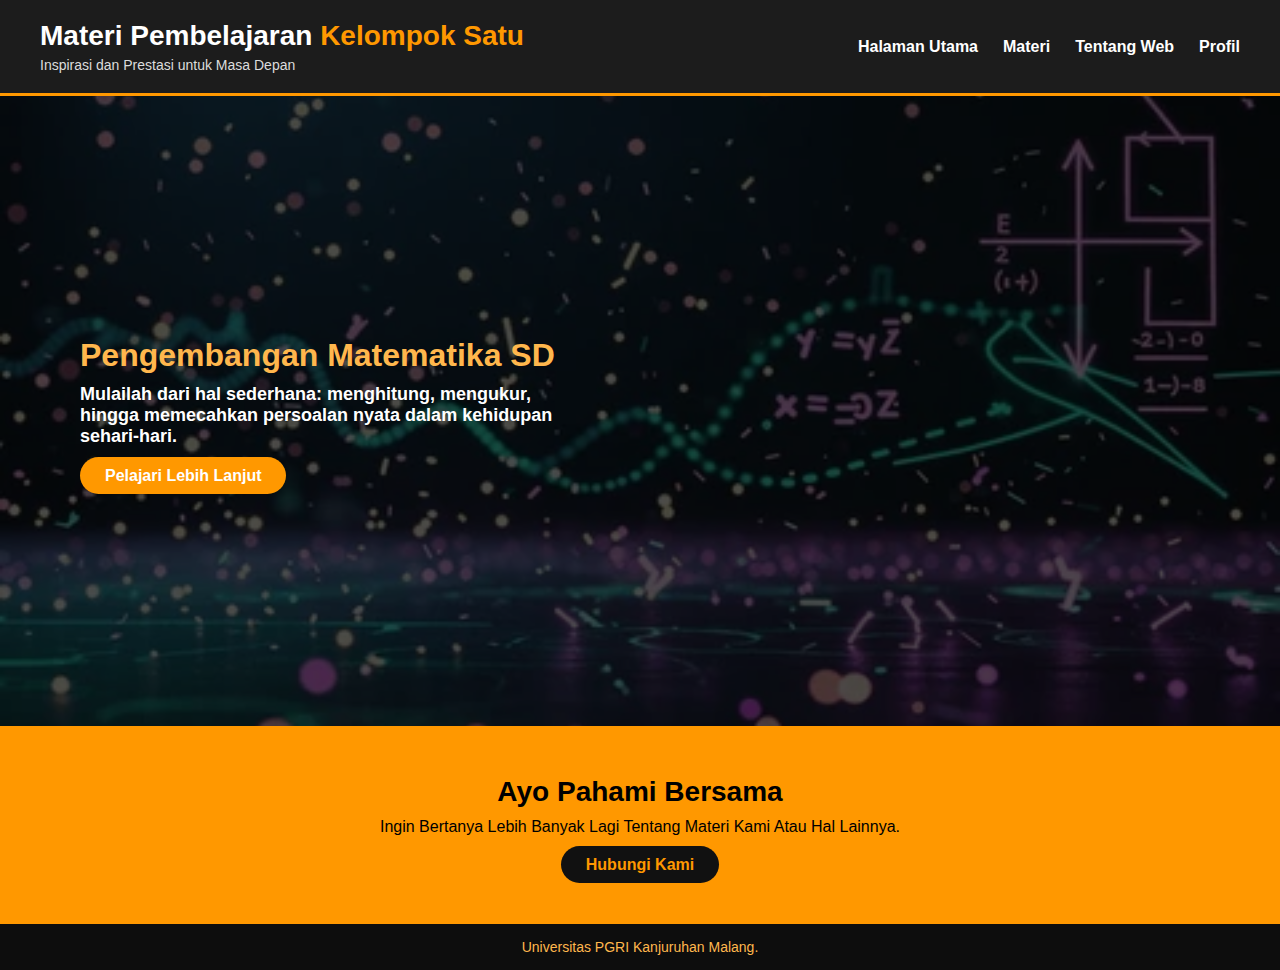
<file: index.html>
<!DOCTYPE html>
<html lang="id">
<head>
  <meta charset="UTF-8">
  <meta name="viewport" content="width=device-width, initial-scale=1.0">
  <title>Materi Pembelajaran Kelompok Satu</title>
  <link rel="stylesheet" href="style.css">
</head>
<body>

 

  <!-- HEADER -->
  <header>
    <div class="logo">
      <h1>Materi Pembelajaran <span>Kelompok Satu</span></h1>
      <p>Inspirasi dan Prestasi untuk Masa Depan</p>
    </div>
    <nav>
      <ul>
        <li><a href="index.html" class="active">Halaman Utama</a></li>
        <li><a href="courses.html">Materi</a></li>
        <li><a href="about.html">Tentang Web</a></li>
        <li><a href="contact.html">Profil</a></li>
      </ul>
    </nav>
  </header>

  <!-- HERO -->
  <section class="hero">
    <div class="hero-overlay">
      <div class="hero-text">
        <h2>Pengembangan Matematika SD</h2>
      <h3> <p>Mulailah dari hal sederhana: menghitung, mengukur,
        hingga memecahkan persoalan nyata dalam kehidupan sehari-hari.</p></h3>
        <a href="courses.html" class="btn">Pelajari Lebih Lanjut</a>
      </div>
    </div>
  </section>


  <!-- JOIN SECTION -->
  <section class="join">
    <h2>Ayo Pahami Bersama</h2>
    <p>Ingin Bertanya Lebih Banyak Lagi Tentang Materi Kami Atau Hal Lainnya.</p>
    <a href="contact.html" class="btn btn-dark">Hubungi Kami</a>
  </section>

  <!-- FOOTER -->
  <footer>
    <p>Universitas PGRI Kanjuruhan Malang.</p>
  </footer>

</body>
</html>
</file>
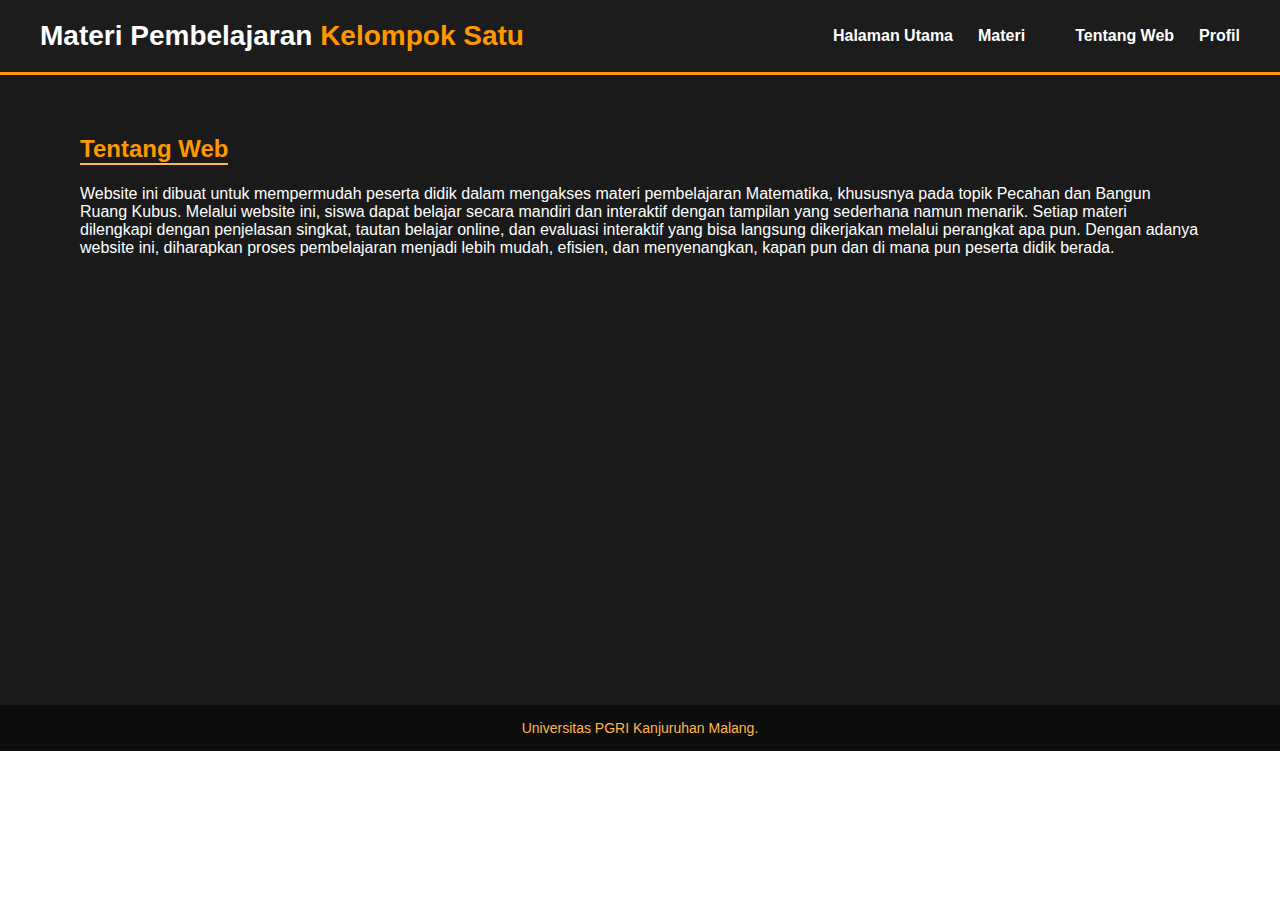
<file: about.html>
<!DOCTYPE html>
<html lang="id">
<head>
  <meta charset="UTF-8">
  <meta name="viewport" content="width=device-width, initial-scale=1.0">
  <title>Tentang Kami - Website Sekolah</title>
  <link rel="stylesheet" href="style.css">
</head>
<body>

  <header>
    <div class="logo">
      <h1>Materi Pembelajaran <span>Kelompok Satu</span></h1>
    </div>
    <nav>
      <ul>
        <li><a href="index.html">Halaman Utama</a></li>
        <li><a href="courses.html">Materi</li>
        <li><a href="about.html" class="active">Tentang Web</a></li>
        <li><a href="contact.html">Profil</a></li>
      </ul>
    </nav>
  </header>

  <section class="page">
    <h2>Tentang Web</h2>
    <p>Website ini dibuat untuk mempermudah peserta didik dalam mengakses materi pembelajaran Matematika, khususnya pada topik Pecahan dan Bangun Ruang Kubus.
Melalui website ini, siswa dapat belajar secara mandiri dan interaktif dengan tampilan yang sederhana namun menarik.

Setiap materi dilengkapi dengan penjelasan singkat, tautan belajar online, dan evaluasi interaktif yang bisa langsung dikerjakan melalui perangkat apa pun.
Dengan adanya website ini, diharapkan proses pembelajaran menjadi lebih mudah, efisien, dan menyenangkan, kapan pun dan di mana pun peserta didik berada.</p>
  </section>

  <footer>
    <p>Universitas PGRI Kanjuruhan Malang.</p>
  </footer>

</body>
</html>
</file>
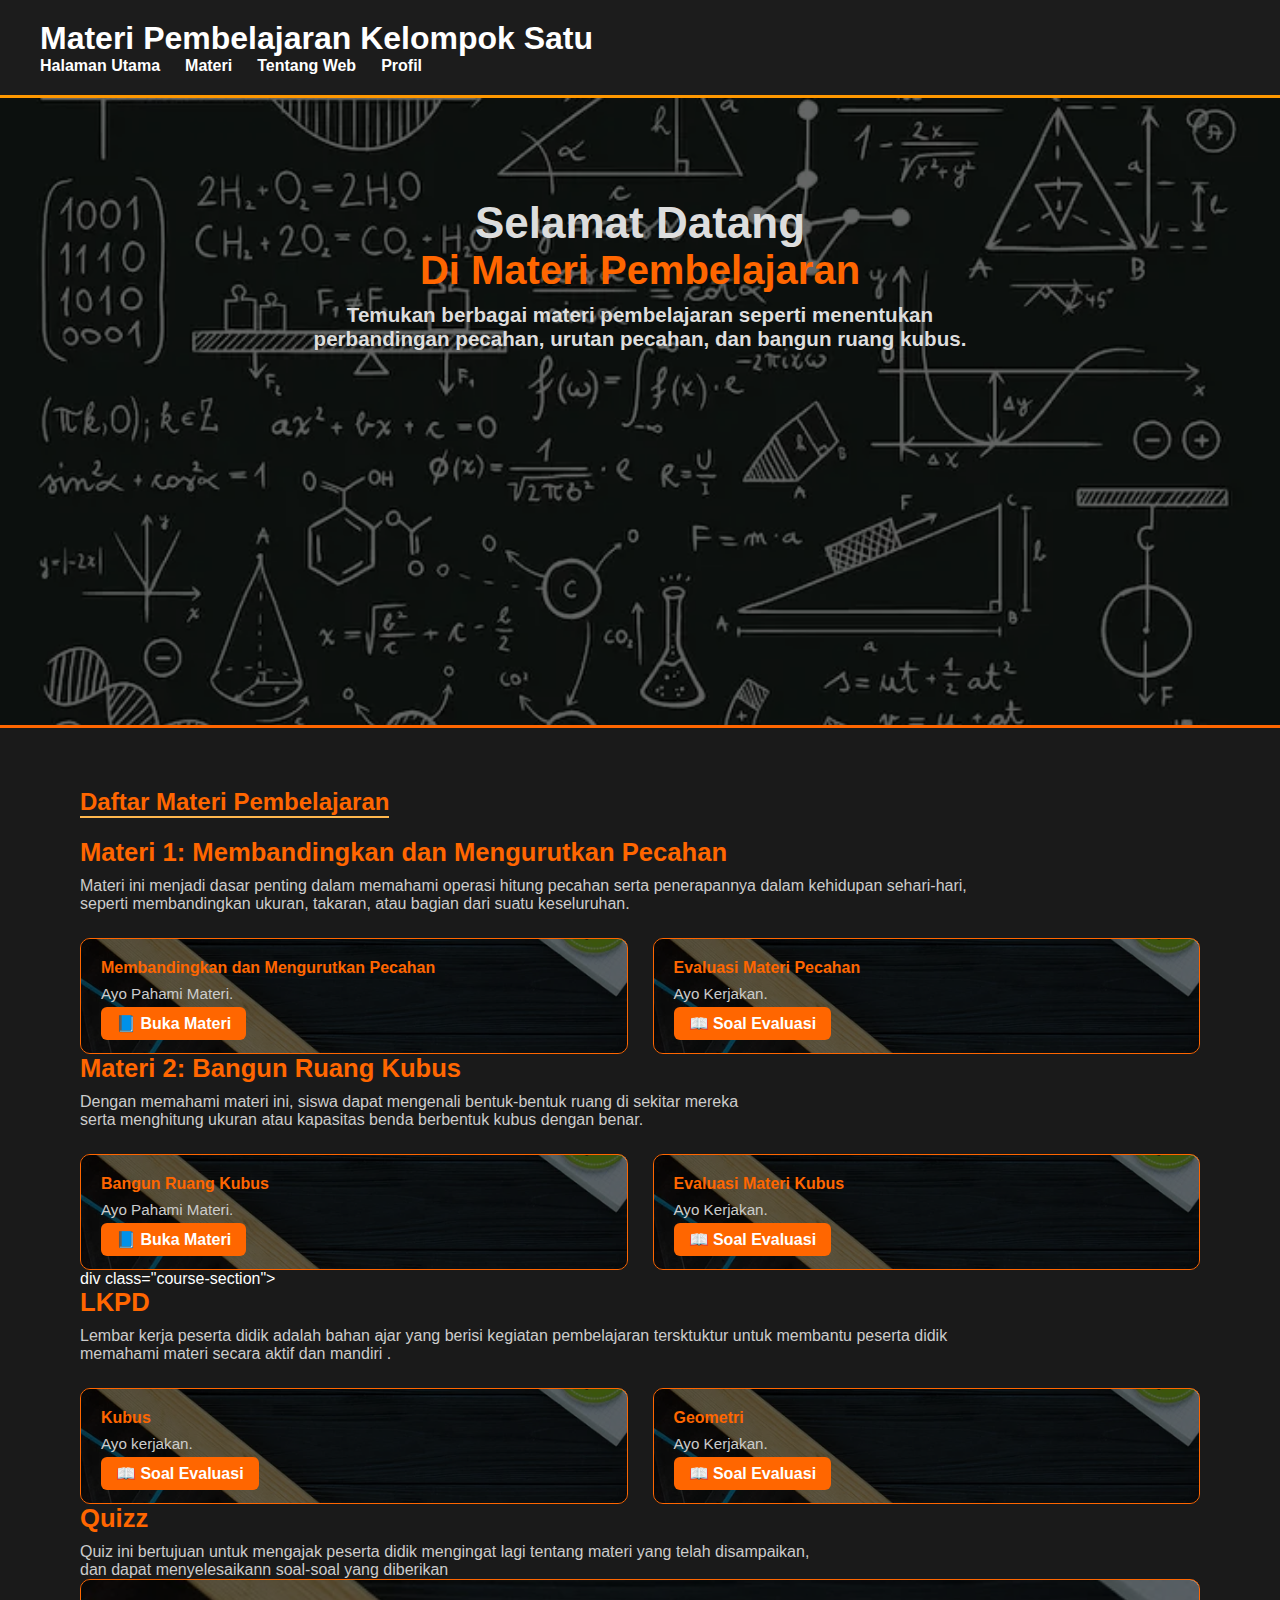
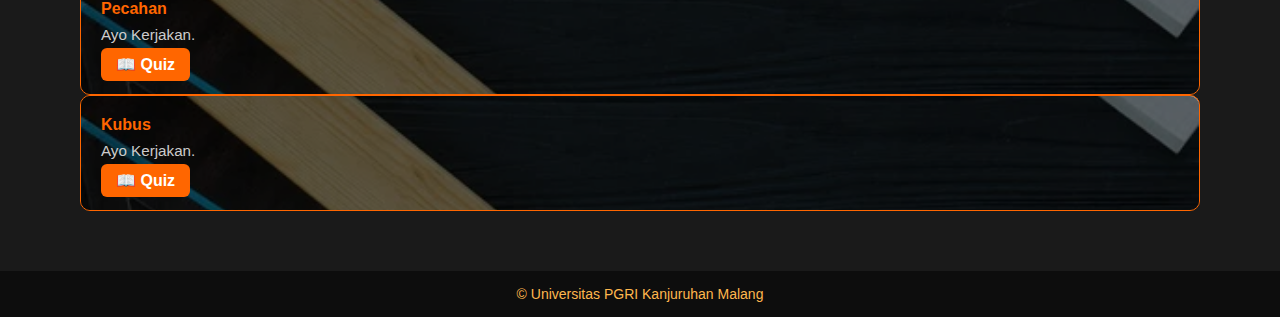
<file: courses.html>
<!DOCTYPE html>
<html lang="id">
<head>
  <meta charset="UTF-8">
  <meta name="viewport" content="width=device-width, initial-scale=1.0">
  <title>Courses | Materi Pembelajaran Kelompok Satu</title>
  <link rel="stylesheet" href="style.css">
</head>
<body>
  <header>
    <div class="container">
      <h1>Materi Pembelajaran Kelompok Satu</h1>
      <nav>
        <ul>
          <li><a href="index.html">Halaman Utama</a></li>
          <li><a href="courses.html" class="active">Materi</a></li>
          <li><a href="about.html">Tentang Web</a></li>
          <li><a href="contact.html" class="active">Profil</a></li>
        </ul>
      </nav>
    </div>
  </header>

  <!-- HERO -->
  <section class="hero hero-courses">
    <div class="hero-content">
      <h2><p>Selamat Datang</p>Di Materi Pembelajaran</h2>
      <h3><p>Temukan berbagai materi pembelajaran seperti menentukan perbandingan pecahan, urutan pecahan, dan bangun ruang kubus.</p></h3>
    </div>
  </section>

  <!-- COURSE SECTION -->
  <section class="page">
    <div class="container">
      <h2 style="color:#ff6600; text-align:center;">Daftar Materi Pembelajaran</h2>

      <!-- Materi 1 -->
      <div class="course-section">
        <div class="course-header">
          <h3>Materi 1: Membandingkan dan Mengurutkan Pecahan</h3>
          <p>Materi ini menjadi dasar penting dalam memahami operasi hitung pecahan serta penerapannya dalam kehidupan sehari-hari,</p>
         <p >seperti membandingkan ukuran, takaran, atau bagian dari suatu keseluruhan.</p>
        </div>
        <div class="pdf-list">
          <div class="pdf-item">
            <h4>Membandingkan dan Mengurutkan Pecahan</h4>
            <p>Ayo Pahami Materi.</p>
            <a href="pdf/MATERI PECAHAN 1[1].pdf" target="_blank" class="btn">📘 Buka Materi</a>
          </div>
          <div class="pdf-item">
            <h4>Evaluasi Materi Pecahan</h4>
            <p>Ayo Kerjakan.</p>
            <a href="https://docs.google.com/forms/d/17vn5Y3j6Y_2nb0QGS_OPiRlISK3vUaBtHx8wKDLW-tg/edit" target="_blank" class="btn">📖 Soal Evaluasi</a>
    </div>
        </div>
      </div>

      <!-- Materi 2 -->
      <div class="course-section">
        <div class="course-header">
          <h3>Materi 2: Bangun Ruang Kubus</h3>
          <p>Dengan memahami materi ini, siswa dapat mengenali bentuk-bentuk ruang di sekitar mereka</p>
          <p>serta menghitung ukuran atau kapasitas benda berbentuk kubus dengan benar.</p>
        </div>
        <div class="pdf-list">
          <div class="pdf-item">
            <h4>Bangun Ruang Kubus</h4>
            <p>Ayo Pahami Materi.</p>
            <a href="pdf/MATERI KUBUS.pdf" target="_blank" class="btn">📘 Buka Materi</a>
          </div>
          <div class="pdf-item">
            <h4>Evaluasi Materi Kubus</h4>
            <p>Ayo Kerjakan.</p>
          <a href="https://docs.google.com/forms/d/1d7GWbkFzG8H7a15AmbDHbinG2YnR1M-rjFP3w2jZje0/edit" target="_blank" class="btn">📖 Soal Evaluasi</a>
    </div>
        </div>
      </div>
      div class="course-section">
        <div class="course-header">
          <h3>LKPD</h3>
          <p>Lembar kerja peserta didik adalah bahan ajar yang berisi kegiatan pembelajaran tersktuktur untuk membantu peserta didik </p>
          <p>memahami materi secara aktif dan mandiri .</p>
        </div>
        <div class="pdf-list">
          <div class="pdf-item">
            <h4>Kubus</h4>
            <p>Ayo kerjakan.</p>
            <a href="https://docs.google.com/forms/d/e/1FAIpQLSfwUfbHDYT4Wq6Va73H65ydJZQbn-_CCIQV8mEPfOuqdJNMHw/viewform?usp=publish-editor" target="_blank" class="btn">📖 Soal Evaluasi</a>
          </div>
          <div class="pdf-item">
            <h4>Geometri</h4>
            <p>Ayo Kerjakan.</p>
          <a href="https://docs.google.com/forms/d/e/1FAIpQLScrcauo8cWU4HgIe-j4-jND_0qy-fufnjlltwvGlEm1qIUa2w/viewform?usp=publish-editorhttps://docs.google.com/forms/d/1d7GWbkFzG8H7a15AmbDHbinG2YnR1M-rjFP3w2jZje0/edit" target="_blank" class="btn">📖 Soal Evaluasi</a>
    </div>
        </div>
      </div>

      <!-- Materi 3 -->
      <div class="course-section">
        <div class="course-header">
          <h3>Quizz</h3>
          <p>Quiz ini bertujuan untuk mengajak peserta didik mengingat lagi tentang materi yang telah disampaikan,</p>
          <p>dan dapat menyelesaikann soal-soal yang diberikan</p>
        </div>
        
          <div class="pdf-item">
            <h4>Pecahan</h4>
            <p>Ayo Kerjakan.</p>
            <a href="https://wordwall.net/resource/101710177" target="_blank" class="btn">📖 Quiz</a>
          </div>
          
    
      </div>
          <div class="pdf-item">
            <h4>Kubus</h4>
            <p>Ayo Kerjakan.</p>
            <a href="https://wordwall.net/resource/101701331" target="_blank" class="btn">📖 Quiz</a>
          </div>
        </div>
      </div>

      

    </div>
  </section>

  <footer>
    <p>&copy; Universitas PGRI Kanjuruhan Malang</p>
  </footer>
</body>
</html>
</file>
<file: style.css>
/* RESET */
* {
  margin: 0;
  padding: 0;
  box-sizing: border-box;
  font-family: "Segoe UI", sans-serif;
}

/* TOP BAR */
.top-bar {
  background: #111;
  color: #ff9800;
  padding: 6px 40px;
  display: flex;
  justify-content: space-between;
  font-size: 14px;
}

/* HEADER */
header {
  background: #1c1c1c;
  color: white;
  padding: 20px 40px;
  display: flex;
  justify-content: space-between;
  align-items: center;
  border-bottom: 3px solid #ff9800;
}

.logo h1 {
  font-size: 28px;
  font-weight: 700;
}

.logo span {
  color: #ff9800;
}

.logo p {
  font-size: 14px;
  margin-top: 5px;
  color: #ddd;
}

nav ul {
  list-style: none;
  display: flex;
  gap: 25px;
}

nav a {
  color: white;
  text-decoration: none;
  font-weight: 600;
  transition: 0.3s;
}

nav a:hover {
  color: #ff9800;
}

/* HERO SECTION */
.hero {
 background: url("images/1.webp") center/cover no-repeat;
  height: 70vh;
  position: relative;
}

.hero-overlay {
  background: rgba(0, 0, 0, 0.7);
  height: 100%;
  display: flex;
  align-items: center;
  justify-content: left;
  padding-left: 80px;
  color: white;
}

.hero-text {
  max-width: 500px;
}

.hero-text h2 {
  font-size: 32px;
  margin-bottom: 10px;
  color: #ffb74d;
}

.hero-text p {
  font-size: 18px;
  margin-bottom: 20px;
}

.btn {
  background: #ff9800;
  color: white;
  padding: 10px 25px;
  border-radius: 25px;
  text-decoration: none;
  font-weight: bold;
  transition: 0.3s;
}

.btn:hover {
  background: #e68900;
}

/* CONTENT SECTION */
.content {
  display: flex;
  justify-content: space-between;
  padding: 50px 80px;
  background: #1a1a1a;
  color: white;
}

.news, .events {
  width: 48%;
}

.news h3, .events h3 {
  color: #ff9800;
  margin-bottom: 20px;
  font-size: 22px;
  border-bottom: 2px solid #ffb74d;
  display: inline-block;
}

.news-item {
  display: flex;
  margin-bottom: 20px;
  background: #222;
  border-radius: 8px;
  overflow: hidden;
  box-shadow: 0 2px 5px rgba(0,0,0,0.5);
}

.news-item img {
  width: 120px;
  height: 90px;
  object-fit: cover;
}

.news-item div {
  padding: 10px;
}

.events .event-item {
  display: flex;
  margin-bottom: 15px;
  background: #222;
  border-radius: 8px;
  box-shadow: 0 2px 5px rgba(0,0,0,0.5);
}

.date-box {
  background: #ff9800;
  color: white;
  width: 70px;
  text-align: center;
  padding: 10px;
  border-radius: 8px 0 0 8px;
}

.date-box .day {
  font-size: 24px;
  font-weight: bold;
}

.date-box .month {
  text-transform: uppercase;
  font-size: 12px;
}

.event-info {
  padding: 10px;
}

/* JOIN SECTION */
.join {
  background: #ff9800;
  color: black;
  text-align: center;
  padding: 50px 20px;
}

.join h2 {
  font-size: 28px;
  margin-bottom: 10px;
}

.join p {
  font-size: 16px;
  margin-bottom: 20px;
}

.btn-dark {
  background: #111;
  color: #ff9800;
}

.btn-dark:hover {
  background: #333;
}

/* FOOTER */
footer {
  background: #0d0d0d;
  color: #ffb74d;
  text-align: center;
  padding: 15px;
  font-size: 14px;
}
/* PAGE LAYOUT */
.page {
  background: #1a1a1a;
  color: rgb(255, 255, 255);
  padding: 60px 80px;
  min-height: 70vh;
}

.page h2 {
  color: #ff9800;
  margin-bottom: 20px;
  border-bottom: 2px solid #ffb74d;
  display: inline-block;
}

.page ul {
  margin-top: 15px;
  line-height: 1.8;
}

.page form {
  display: flex;
  flex-direction: column;
  gap: 10px;
  max-width: 400px;
}

.page input, .page textarea {
  padding: 10px;
  border: none;
  border-radius: 6px;
  background: #222;
  color: white;
}

.page button {
  width: 150px;
  align-self: flex-start;
}
/* === HERO SECTION === */
.hero-courses {
  position: relative;
  background: url("images/matematika.jpg") center/cover no-repeat;
  border-bottom: 3px solid #ff6600;
  text-align: center;
  padding: 100px 20px;
  color: #fff;
}

/* Tambahkan overlay gelap */
.hero-courses::before {
  content: "";
  position: absolute;
  top: 0;
  left: 0;
  width: 100%;
  height: 100%;
  background: rgba(0, 0, 0, 0.6); /* 0.6 = tingkat kegelapan overlay */
  z-index: 1;
}

/* Pastikan teks berada di atas overlay */
.hero-content {
  position: relative;
  z-index: 2;
}


.hero-courses h2 {
  color: #ff6600;
  font-size: 2.5em;
  margin-bottom: 10px;
}
.hero-courses p {
  color: #ddd;
  font-size: 1.1em;
  max-width: 700px;
  margin: auto;
}

/* === COURSE SECTION === */
.pdf-item {
  position: relative;
  background: url("images/matematika\ 2.jpg") center/cover no-repeat;
  border: 1px solid #ff6600;
  border-radius: 10px;
  overflow: hidden;
  padding: 20px;
  color: #fff;
}

/* Overlay gelap */
.pdf-item::before {
  content: "";
  position: absolute;
  top: 0;
  left: 0;
  width: 100%;
  height: 100%;
  background: rgba(0, 0, 0, 0.6); /* ubah angka 0.6 -> lebih tinggi = lebih gelap */
  z-index: 1;
}

/* Pastikan teks tampil di atas overlay */
.pdf-item h4,
.pdf-item p,
.pdf-item .btn {
  position: relative;
  z-index: 2;
}


.course-section:hover {
  transform: translateY(-6px);
  box-shadow: 0 8px 15px rgba(255, 102, 0, 0.4);
}

.course-header h3 {
  color: #ff6600;
  font-size: 1.6em;
  margin-bottom: 10px;
}
.course-header p {
  color: #ccc;
}

.pdf-list {
  display: grid;
  grid-template-columns: repeat(auto-fit, minmax(250px, 1fr));
  gap: 25px;
  margin-top: 25px;
}

.pdf-item {
  background-color: #111;
  border: 1px solid #ff6600;
  padding: 20px;
  border-radius: 10px;
  transition: 0.3s;
}
.pdf-item:hover {
  background-color: #222;
  box-shadow: 0 4px 10px rgba(255, 102, 0, 0.3);
}
.pdf-item h4 {
  color: #ff6600;
  margin-bottom: 8px;
}
.pdf-item p {
  color: #ccc;
  font-size: 0.95em;
  margin-bottom: 12px;
}
.pdf-item .btn {
  background-color: #ff6600;
  color: #fff;
  padding: 8px 15px;
  border-radius: 6px;
  text-decoration: none;
  font-weight: bold;
}
.pdf-item .btn:hover {
  background-color: #e65c00;
}
/* ==== HERO BAGIAN ANGGOTA ==== */
.hero-contact {
  position: relative;
  background: linear-gradient(to bottom, rgba(0,0,0,0.7), rgba(0,0,0,0.9)),
              url("img/team-bg.jpg") center/cover no-repeat;
  color: #fff;
  text-align: center;
  padding: 100px 20px;
}

.hero-contact h2 {
  font-size: 2.5em;
  color: #ff6600;
  margin-bottom: 10px;
}

.hero-contact p {
  color: #ddd;
  font-size: 1.1em;
}

/* ==== KARTU ANGGOTA ==== */
.team-container {
  display: flex;
  justify-content: center;
  flex-wrap: wrap;
  gap: 30px;
  margin-top: 40px;
}

.team-card {
  background-color: #1a1a1a;
  border: 1px solid #ff6600;
  border-radius: 15px;
  width: 280px;
  padding: 20px;
  text-align: center;
  box-shadow: 0 0 15px rgba(255, 102, 0, 0.3);
  transition: transform 0.3s ease, box-shadow 0.3s ease;
}

.team-card:hover {
  transform: translateY(-10px);
  box-shadow: 0 0 25px rgba(255, 102, 0, 0.6);
}

.team-card img {
  width: 120px;
  height: 120px;
  border-radius: 50%;
  border: 3px solid #ff6600;
  object-fit: cover;
  margin-bottom: 15px;
  box-shadow: 0 0 10px rgba(255, 102, 0, 0.4);
}

.team-card h3 {
  color: #ff6600;
  margin-bottom: 10px;
  font-size: 1.3em;
}

.team-card p {
  color: #ccc;
  font-size: 14px;
  margin: 4px 0;
}

.wa-link {
  color: #25d366;
  text-decoration: none;
  font-weight: bold;
}

.wa-link:hover {
  text-decoration: underline;
}
</file>
